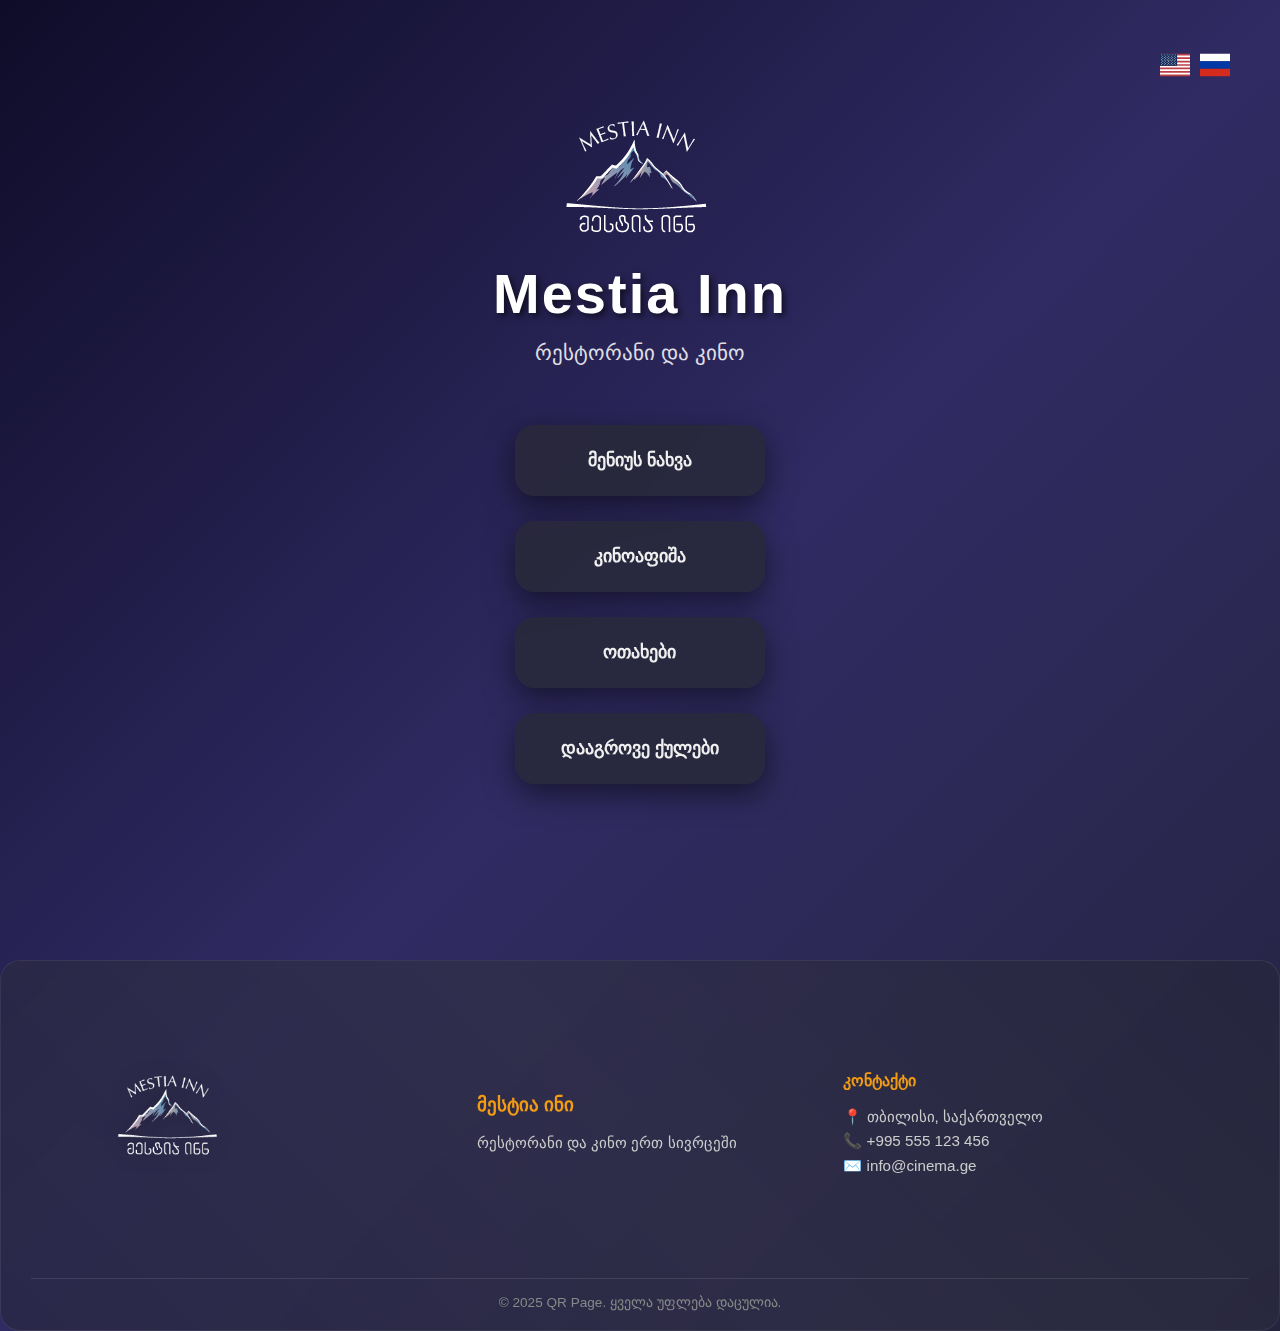
<file: index.html>
<!DOCTYPE html>
<html lang="ka">
  <head>
    <meta charset="UTF-8" />
    <meta name="viewport" content="width=device-width, initial-scale=1.0" />
    <title>Mestia Inn</title>
    <link rel="stylesheet" href="css/style.css" />
  </head>
  <body>
    <div class="parent_container">
      <div class="container">
        <header class="header">
          <img src="images/logo.png" alt="logo" />
          <h1>Mestia Inn</h1>
          <p>რესტორანი და კინო</p>
        </header>

        <div id="language">
          <a href="en/index.html">
            <img src="images/us.svg" alt="flag" />
          </a>
          <a href="ru/index.html">
            <img src="images/ru.svg" alt="flag" />
          </a>
        </div>

        <div class="main-buttons">
          <a
            href="https://qrpage.ge/mestiainn"
            class="btn menu-btn"
            target="_blank"
          >
            <span class="btn-text">მენიუს ნახვა</span>
          </a>

          <a href="cinema.html" class="btn">
            <span class="btn-text">კინოაფიშა</span>
          </a>

          <a href="rooms.html" class="btn">
            <span class="btn-text">ოთახები</span>
          </a>

          <a href="https://points.ge/en-us/card/309161313705984" class="btn">
            <span class="btn-text">დააგროვე ქულები</span>
          </a>
        </div>
      </div>
    </div>

    <footer class="cinema-footer">
      <div class="footer-content container">
        <div class="footer-section logo">
          <img src="images/logo.png" alt="" />
        </div>

        <div class="footer-section about">
          <h3>მესტია ინი</h3>
          <p>რესტორანი და კინო ერთ სივრცეში</p>
        </div>

        <div class="footer-section contact">
          <h4>კონტაქტი</h4>
          <p>📍 თბილისი, საქართველო</p>
          <p>📞 +995 555 123 456</p>
          <p>✉️ info@cinema.ge</p>
        </div>
      </div>

      <div class="footer-bottom">© 2025 QR Page. ყველა უფლება დაცულია.</div>
    </footer>

    <script src="js/script.js"></script>
  </body>
</html>
</file>
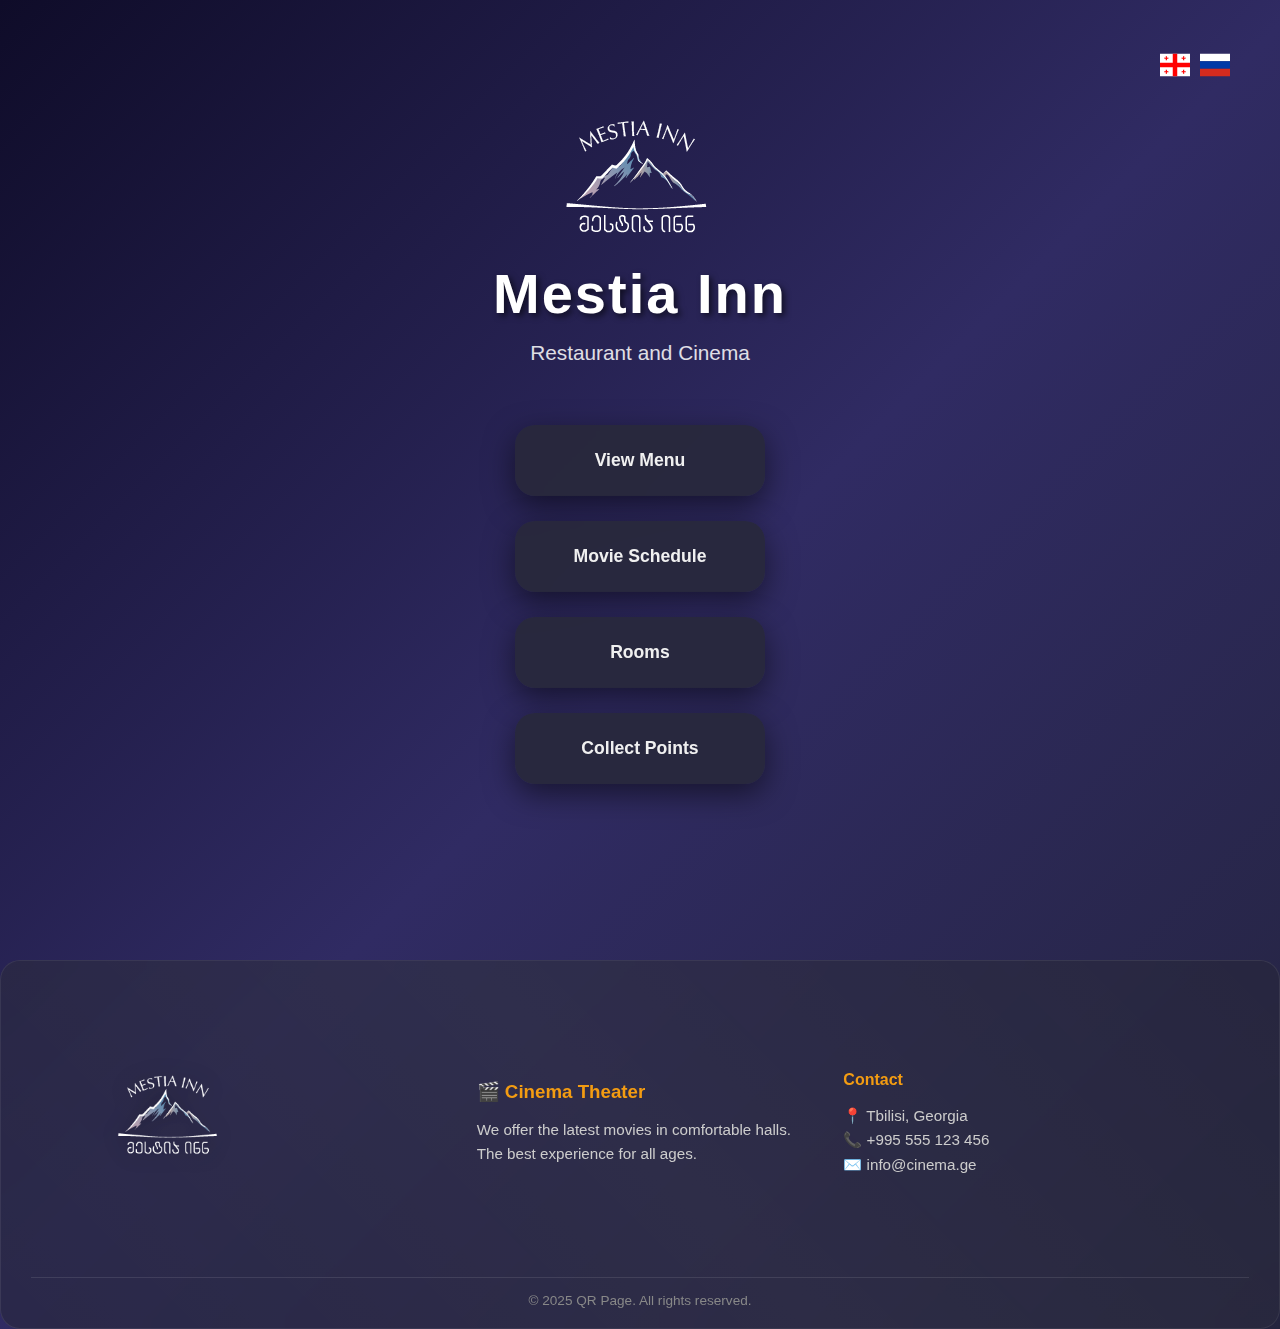
<file: en/index.html>
<!DOCTYPE html>
<html lang="en">
  <head>
    <meta charset="UTF-8" />
    <meta name="viewport" content="width=device-width, initial-scale=1.0" />
    <title>Mestia Inn</title>
    <link rel="stylesheet" href="../css/style.css" />
  </head>
  <body>
    <div class="parent_container">
      <div class="container">
        <header class="header">
          <img src="../images/logo.png" alt="logo" />
          <h1>Mestia Inn</h1>
          <p>Restaurant and Cinema</p>
        </header>

        <div id="language">
          <a href="../index.html">
            <img src="../images/ge.svg" alt="flag" />
          </a>
          <a href="../ru/index.html">
            <img src="../images/ru.svg" alt="flag" />
          </a>
        </div>

        <div class="main-buttons">
          <a
            href="https://qrpage.ge/mestiainn"
            class="btn menu-btn"
            target="_blank"
          >
            <span class="btn-text">View Menu</span>
          </a>

          <a href="cinema.html" class="btn">
            <span class="btn-text">Movie Schedule</span>
          </a>

          <a href="rooms.html" class="btn">
            <span class="btn-text">Rooms</span>
          </a>

          <a href="https://points.ge/en-us/card/309161313705984" class="btn">
            <span class="btn-text">Collect Points</span>
          </a>
        </div>
      </div>
    </div>

    <footer class="cinema-footer">
      <div class="footer-content container">
        <div class="footer-section logo">
          <img src="../images/logo.png" alt="logo" />
        </div>

        <div class="footer-section about">
          <h3>🎬 Cinema Theater</h3>
          <p>
            We offer the latest movies in comfortable halls. The best experience
            for all ages.
          </p>
        </div>

        <div class="footer-section contact">
          <h4>Contact</h4>
          <p>📍 Tbilisi, Georgia</p>
          <p>📞 +995 555 123 456</p>
          <p>✉️ info@cinema.ge</p>
        </div>
      </div>

      <div class="footer-bottom">© 2025 QR Page. All rights reserved.</div>
    </footer>

    <script src="../js/script.js"></script>
  </body>
</html>
</file>
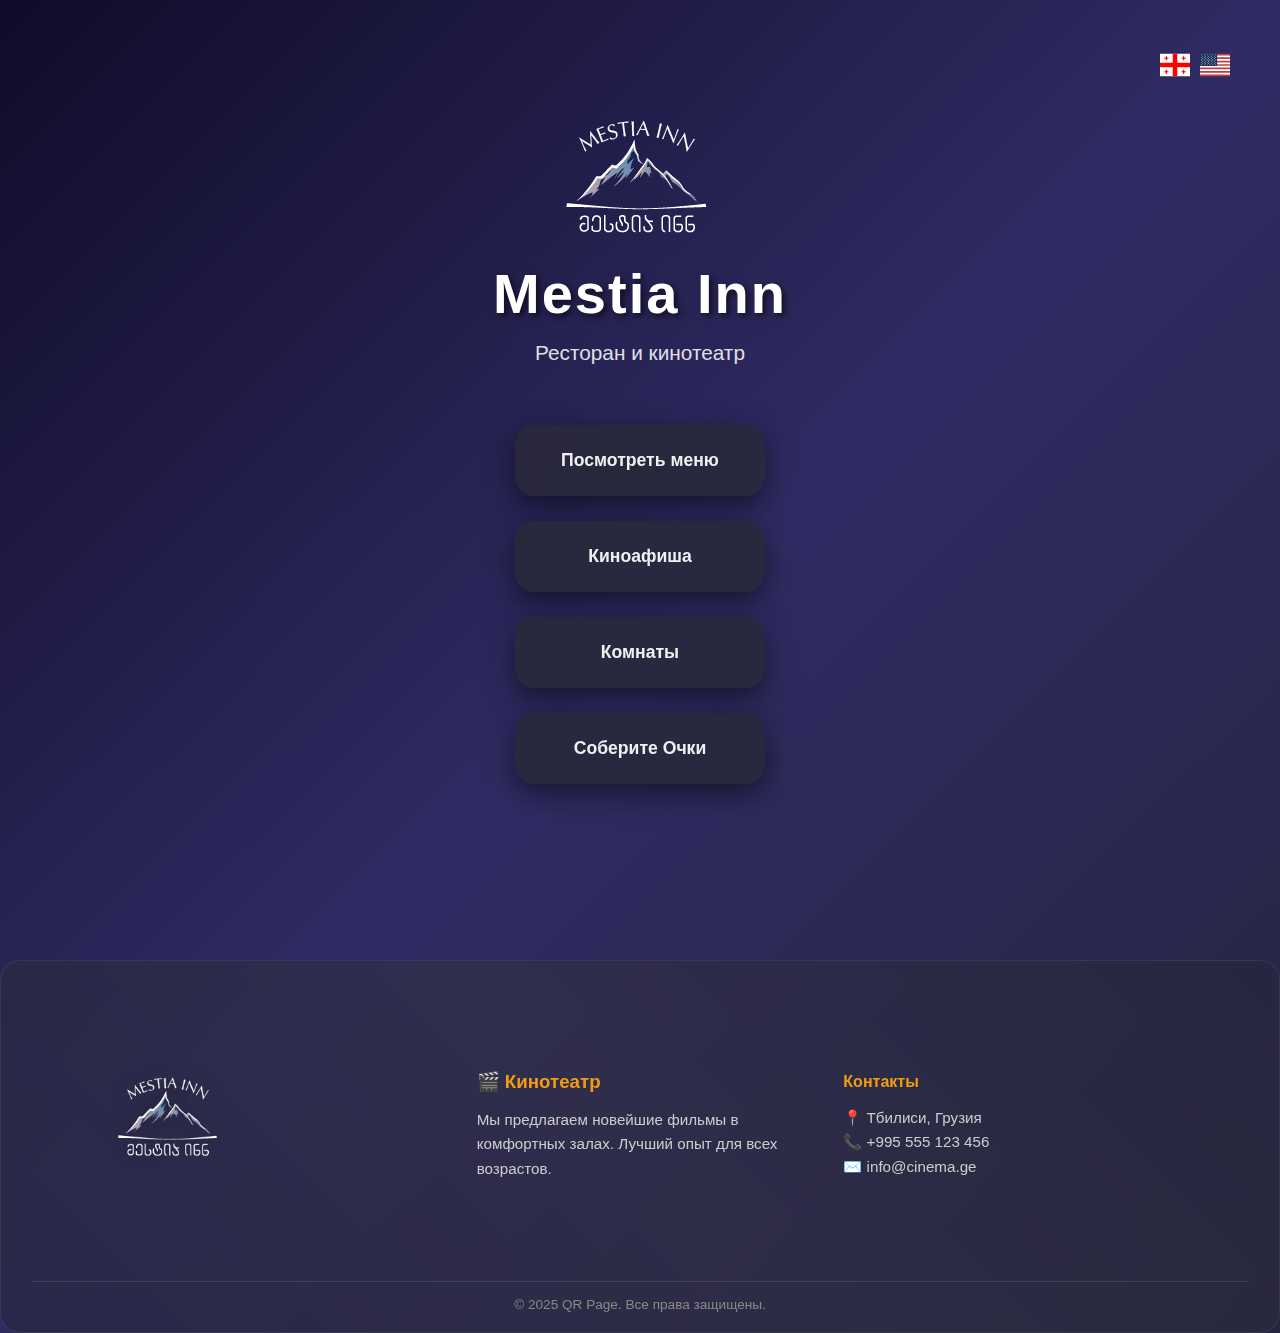
<file: ru/index.html>
<!DOCTYPE html>
<html lang="ru">
<head>
    <meta charset="UTF-8"/>
    <meta name="viewport" content="width=device-width, initial-scale=1.0"/>
    <title>Mestia Inn</title>
    <link rel="stylesheet" href="../css/style.css"/>
</head>
<body>
<div class="parent_container">
    <div class="container">
        <header class="header">
            <img src="../images/logo.png" alt="логотип"/>
            <h1>Mestia Inn</h1>
            <p>Ресторан и кинотеатр</p>
        </header>

        <div id="language">
            <a href="../index.html">
                <img src="../images/ge.svg" alt="флаг"/>
            </a>
            <a href="../en/index.html">
                <img src="../images/us.svg" alt="флаг"/>
            </a>
        </div>

        <div class="main-buttons">
            <a
                    href="https://qrpage.ge/mestiainn"
                    class="btn menu-btn"
                    target="_blank"
            >
                <span class="btn-text">Посмотреть меню</span>
            </a>

            <a href="cinema.html" class="btn">
                <span class="btn-text">Киноафиша</span>
            </a>

            <a href="rooms.html" class="btn">
                <span class="btn-text">Комнаты</span>
            </a>

            <a href="https://points.ge/en-us/card/309161313705984" class="btn">
                <span class="btn-text">Соберите Очки</span>
            </a>
        </div>
    </div>
</div>

<footer class="cinema-footer">
    <div class="footer-content container">
        <div class="footer-section logo">
            <img src="../images/logo.png" alt="логотип"/>
        </div>

        <div class="footer-section about">
            <h3>🎬 Кинотеатр</h3>
            <p>
                Мы предлагаем новейшие фильмы в комфортных залах. Лучший опыт для всех возрастов.
            </p>
        </div>

        <div class="footer-section contact">
            <h4>Контакты</h4>
            <p>📍 Тбилиси, Грузия</p>
            <p>📞 +995 555 123 456</p>
            <p>✉️ info@cinema.ge</p>
        </div>
    </div>

    <div class="footer-bottom">© 2025 QR Page. Все права защищены.</div>
</footer>

<script src="../js/script.js"></script>
</body>
</html>
</file>
<file: css/style.css>
* {
  margin: 0;
  padding: 0;
  box-sizing: border-box;
}

body {
  font-family: "Segoe UI", Tahoma, Geneva, Verdana, sans-serif;
  background: linear-gradient(135deg, #0f0c29, #302b63, #24243e);
  color: #f0f0f0;
  overflow-x: hidden;
}

.parent_container {
  display: flex;
  justify-content: center;
  align-items: center;
  height: 100vh;
  position: relative;
}

.container {
  max-width: 1200px;
  margin: 0 auto;
  padding: 70px;
  display: flex;
  flex-direction: column;
  justify-content: center;
  align-items: center;
}

/* Header Styles */
.header {
  text-align: center;
  margin-bottom: 60px;
  color: #ffffff;
  animation: fadeInUp 1s ease-out;
}

.header h1 {
  font-size: 3.5rem;
  margin-bottom: 15px;
  text-shadow: 3px 3px 6px rgba(0, 0, 0, 0.6);
  font-weight: 700;
  letter-spacing: 2px;
}

.header p {
  font-size: 1.3rem;
  opacity: 0.85;
  font-weight: 300;
}

#language {
  position: absolute;
  top: 50px;
  right: 50px;
  display: flex;
  column-gap: 10px;
}

#language img {
  width: 30px;
  height: 30px;
}

/* Buttons */
.main-buttons {
  display: flex;
  align-items: center;
  flex-direction: column;
  gap: 25px;
  animation: fadeInUp 1s ease-out 0.3s both;
}

.btn {
  padding: 25px 45px;
  border: none;
  border-radius: 20px;
  font-size: 1.3rem;
  font-weight: 600;
  cursor: pointer;
  transition: all 0.4s ease;
  text-decoration: none;
  display: flex;
  align-items: center;
  justify-content: center;
  gap: 10px;
  text-align: center;
  box-shadow: 0 10px 30px rgba(0, 0, 0, 0.5);
  position: relative;
  overflow: hidden;
  min-width: 250px;
  background: rgba(40, 40, 60, 0.95);
  backdrop-filter: blur(10px);
  color: #f0f0f0;
}

.btn:hover {
  transform: translateY(-5px);
  box-shadow: 0 15px 40px rgba(0, 0, 0, 0.6);
  background-color: #5f4b8b;
}

.btn-icon {
  font-size: 2rem;
}

.btn-text {
  font-size: 1.1rem;
}

/* Features Section */
.features {
  display: grid;
  grid-template-columns: repeat(auto-fit, minmax(250px, 1fr));
  gap: 30px;
  width: 100%;
  max-width: 800px;
  animation: fadeInUp 1s ease-out 0.6s both;
}

.feature {
  background: rgba(255, 255, 255, 0.05);
  backdrop-filter: blur(10px);
  border-radius: 20px;
  padding: 30px;
  text-align: center;
  transition: transform 0.3s ease;
  border: 1px solid rgba(255, 255, 255, 0.1);
  color: #f0f0f0;
}

.feature:hover {
  transform: translateY(-10px);
  background: rgba(255, 255, 255, 0.1);
}

.feature-icon {
  font-size: 3rem;
  margin-bottom: 15px;
}

.feature h3 {
  font-size: 1.3rem;
  margin-bottom: 10px;
  font-weight: 600;
}

.feature p {
  font-size: 1rem;
  opacity: 0.85;
  font-weight: 300;
}

/* Animations */
@keyframes fadeInUp {
  from {
    opacity: 0;
    transform: translateY(30px);
  }
  to {
    opacity: 1;
    transform: translateY(0);
  }
}

/* Responsive Design */
@media (max-width: 768px) {
  .header h1 {
    font-size: 2.5rem;
  }

  .header p {
    font-size: 1.1rem;
  }

  .main-buttons {
    flex-direction: column;
    gap: 20px;
    align-items: center;
  }

  .btn {
    min-width: 250px;
    padding: 20px 30px;
  }

  .features {
    grid-template-columns: 1fr;
    gap: 20px;
  }

  .container {
    padding: 15px;
  }
}

@media (max-width: 480px) {
  .header h1 {
    font-size: 2rem;
  }

  .btn {
    min-width: 200px;
    padding: 18px 25px;
    font-size: 1.1rem;
  }

  .btn-icon {
    font-size: 1.8rem;
  }

  .feature {
    padding: 25px;
  }
}

.custom-select {
  position: relative;
  background: rgba(255, 255, 255, 0.05);
  color: white;
  padding: 12px 15px;
  border-radius: 10px;
  cursor: pointer;
  border: 1px solid rgba(255, 255, 255, 0.2);
  width: 100%;
  max-width: 300px;
}

#selected-value::after {
  content: " ▼";
  float: right;
  opacity: 0.5;
}

.dropdown-options {
  display: none;
  position: absolute;
  top: 100%;
  left: 0;
  width: 100%;
  background: rgba(0, 0, 0, 0.9);
  border-radius: 10px;
  margin-top: 5px;
  z-index: 10;
}

.dropdown-options div {
  padding: 10px 15px;
  border-bottom: 1px solid rgba(255, 255, 255, 0.1);
}

.dropdown-options div:hover {
  background: rgba(255, 255, 255, 0.1);
}

.old-price {
  text-decoration: line-through;
  color: #aaa;
  margin-right: 5px;
}

.new-price {
  color: #f39c12;
  font-weight: bold;
}

.cinema-footer {
  background: rgba(30, 30, 50, 0.6);
  backdrop-filter: blur(10px);
  padding: 40px 30px 20px;
  border-radius: 20px;
  border: 1px solid rgba(255, 255, 255, 0.1);
  position: relative;
  overflow: hidden;
  color: #ccc;
  margin-top: 60px;
}

.cinema-footer::before {
  content: "";
  position: absolute;
  top: -50%;
  left: -50%;
  width: 200%;
  height: 200%;
  background: linear-gradient(
    45deg,
    transparent,
    rgba(255, 255, 255, 0.05),
    transparent
  );
  animation: shine 3s infinite;
  z-index: 0;
}

.footer-content {
  display: flex;
  flex-wrap: wrap;
  flex-direction: row;
  justify-content: center;
  align-items: center;
  gap: 40px;
  position: relative;
  z-index: 1;
}

.footer-section {
  flex: 1;
  min-width: 250px;
}

.footer-section h3,
.footer-section h4 {
  color: #f39c12;
  margin-bottom: 15px;
}

.footer-section p {
  line-height: 1.6;
  font-size: 0.95rem;
}

.footer-section.logo img {
  max-width: 120px;
  border-radius: 12px;
  filter: drop-shadow(0 0 10px rgba(0, 0, 0, 0.4));
}

.footer-bottom {
  text-align: center;
  margin-top: 30px;
  padding-top: 15px;
  border-top: 1px solid rgba(255, 255, 255, 0.1);
  font-size: 0.85rem;
  color: #888;
  position: relative;
  z-index: 1;
}

@keyframes shine {
  0% {
    transform: translateX(-100%) translateY(-100%) rotate(45deg);
  }
  100% {
    transform: translateX(100%) translateY(100%) rotate(45deg);
  }
}

@media (max-width: 768px) {
  .footer-content {
    flex-direction: column;
    text-align: center;
    align-items: center;
  }

  .footer-section {
    margin-bottom: 20px;
  }

  .footer-section.logo img {
    margin-bottom: 15px;
  }

  .cinema-footer {
    padding-top: 20px;
  }
}
</file>
